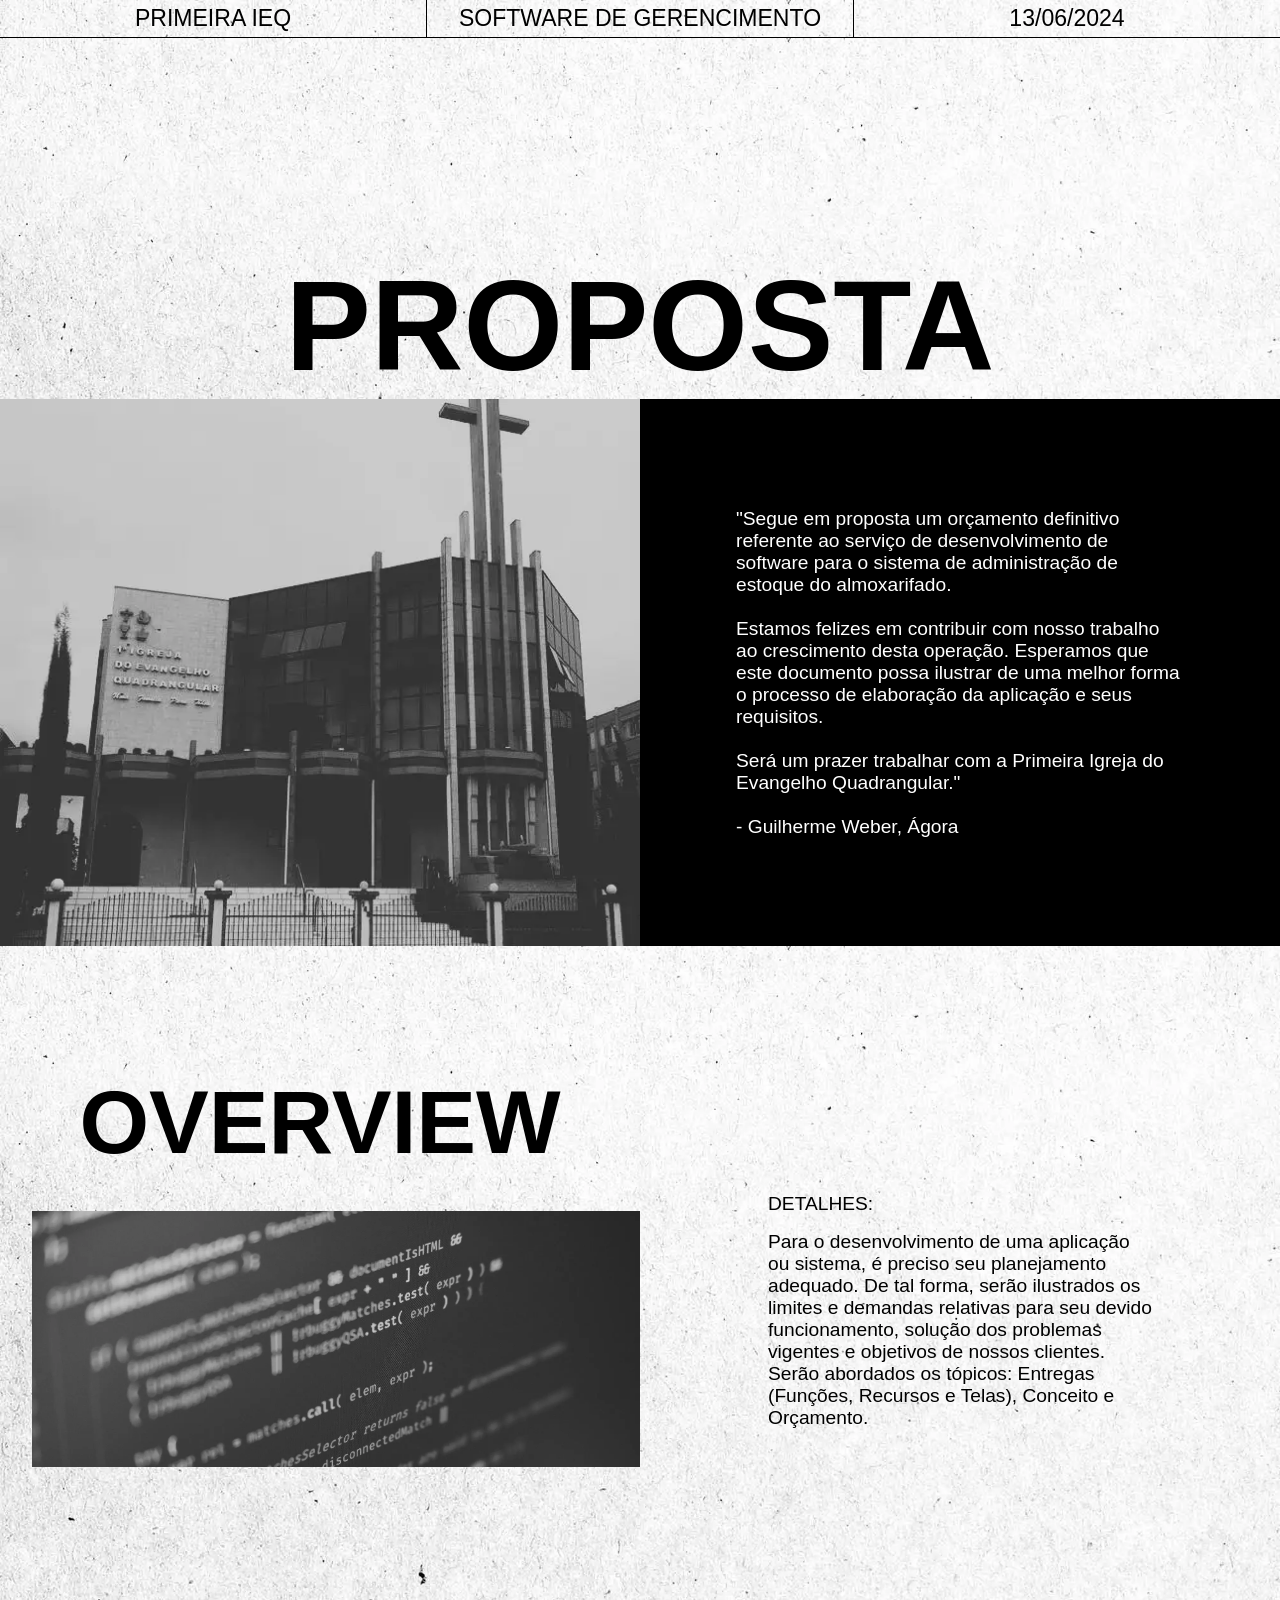
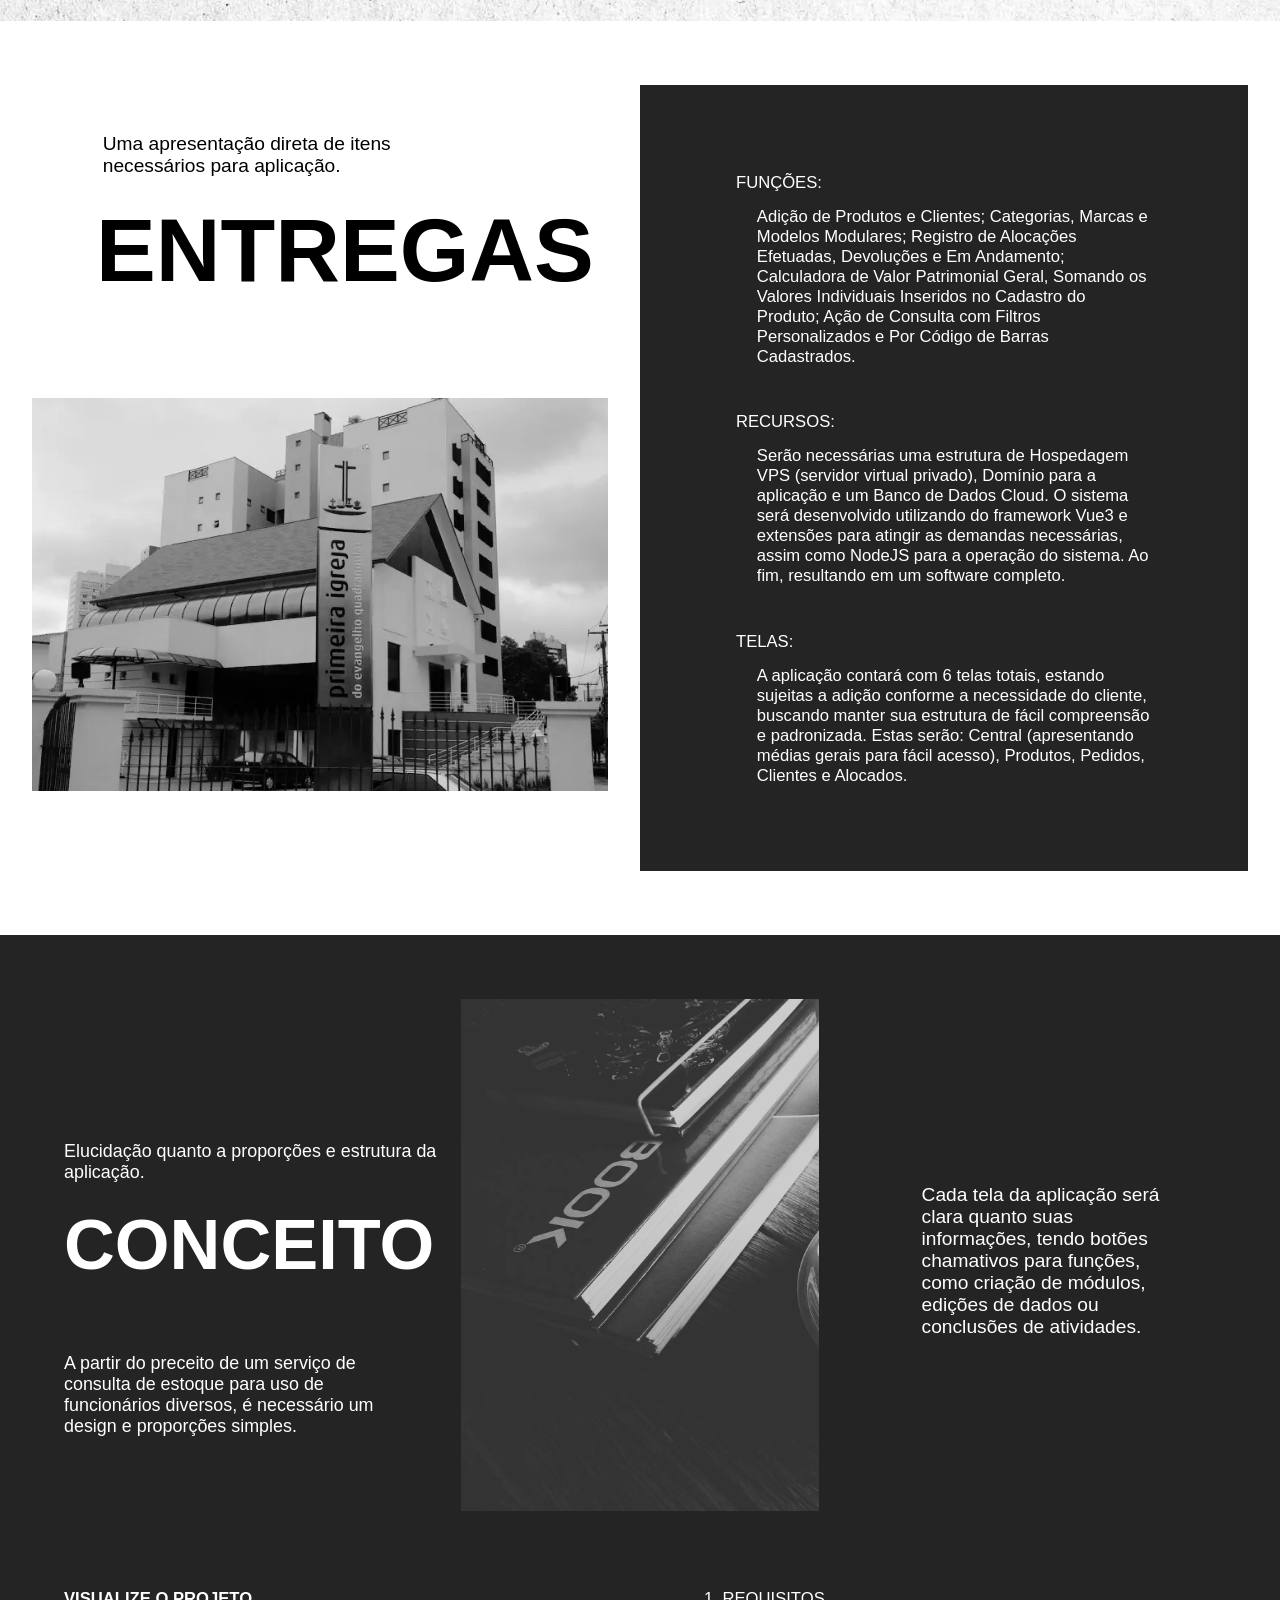
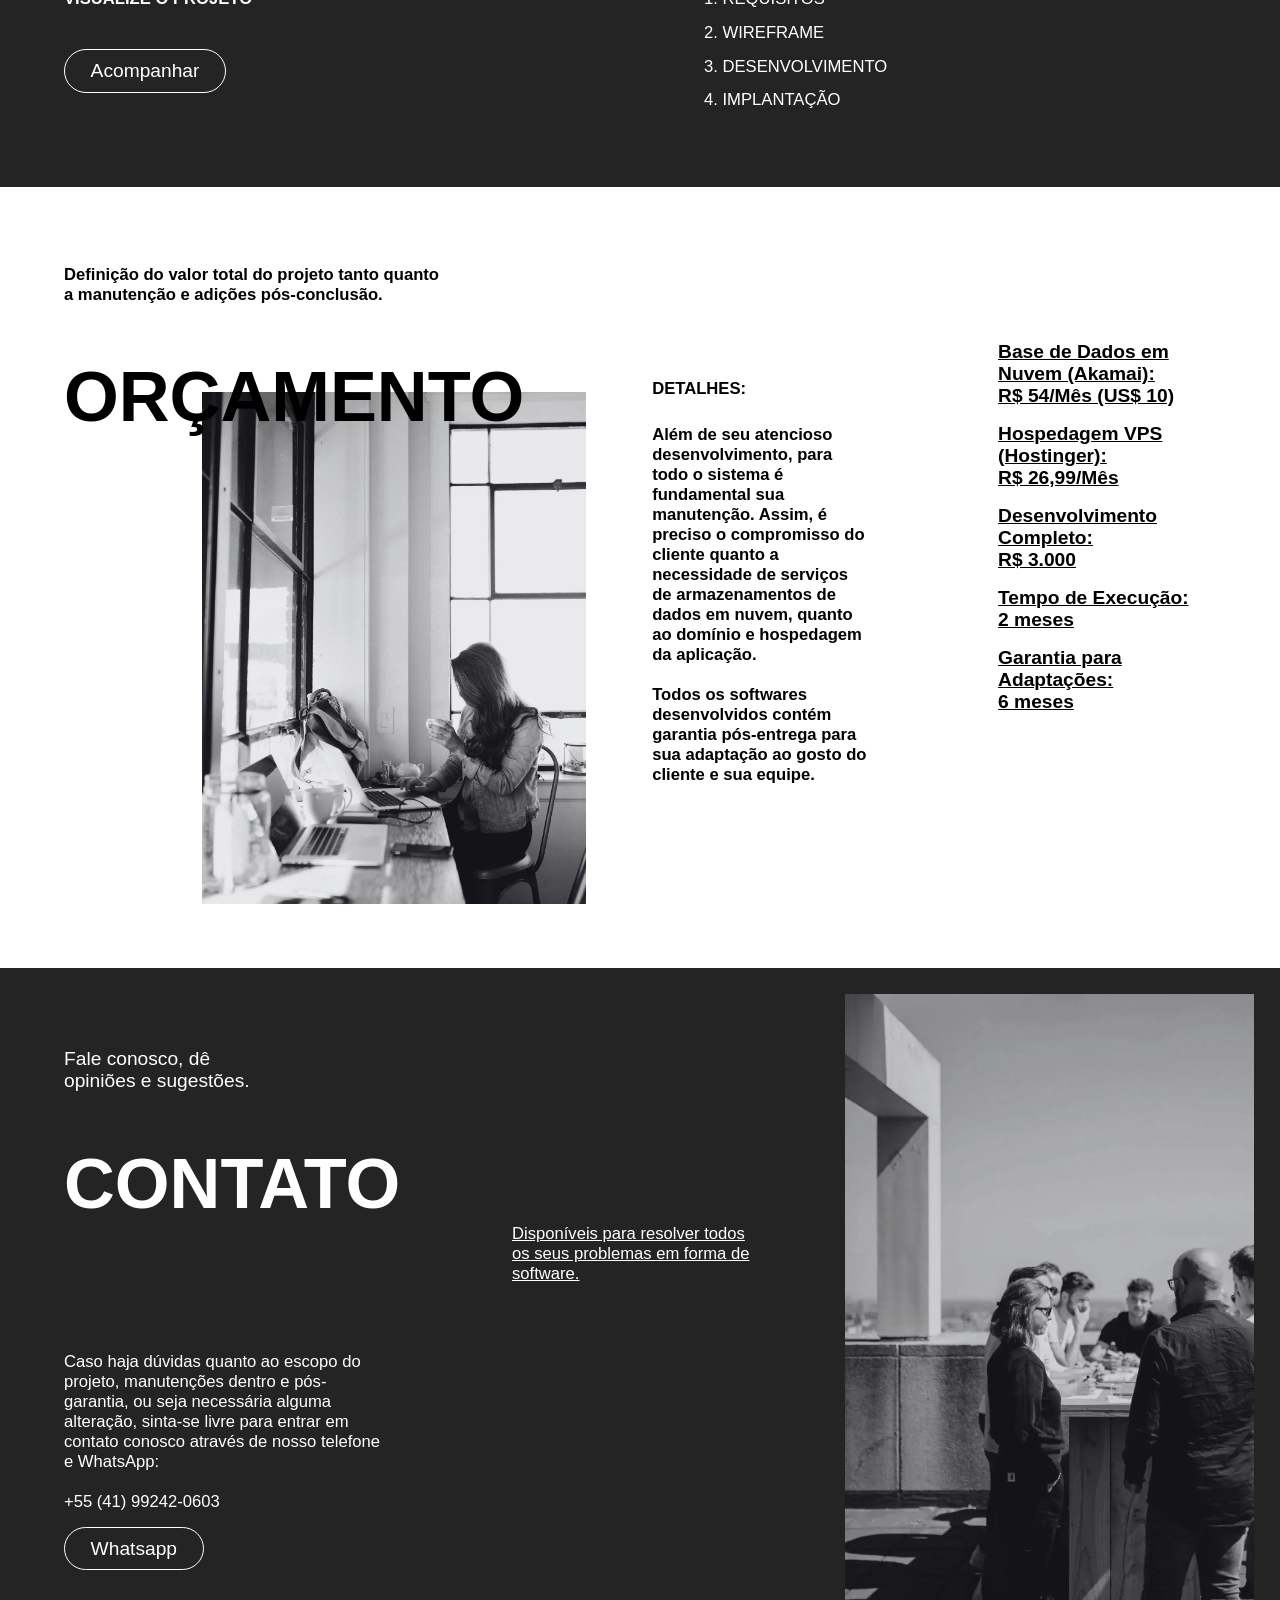
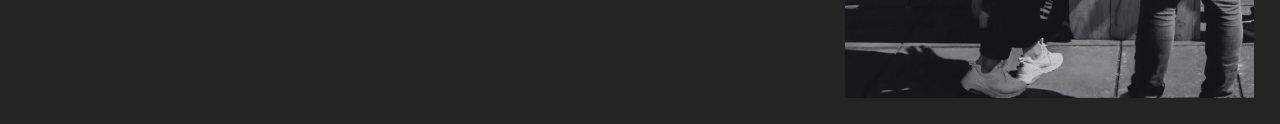
<file: PropostaIEQ.html>
<!DOCTYPE html>
<html lang="en">

<head>
    <meta charset="UTF-8">
    <meta http-equiv="X-UA-Compatible" content="IE=edge">
    <meta name="viewport" content="width=device-width, initial-scale=1.0">
    <title>Proposta IEQ</title>
    <link rel="stylesheet" href="./Src/Css/PropostaITQ.css">
    <link rel="shortcut icon" href="./Src/Icones/logoAgora.png" type="image/x-icon">
</head>

<body>
    <div class="jornal-background">
        <nav>
            <div class="navbar-wrapper">
                <div class="navbar-content-left">Primeira IEQ</div>
                <div class="navbar-content-center">Software de Gerencimento</div>
                <div class="navbar-content-right"> 13/06/2024</div>
            </div>
        </nav>
    </div>
    <div class="jornal-background">
        <div class="hero-container">
            <div class="hero-title">
                <h1 id="title">Proposta</h1>
            </div>
        </div>
        <div class="hero-content-container">
            <div class="hero-content">
                <div class="hero-content-image"></div>
            </div>
            <div class="hero-content">
                <div class="hero-content-text">
                    <h1 id="hero-text">
                        "Segue em proposta um orçamento definitivo referente ao serviço de desenvolvimento de software para o sistema de administração de estoque do almoxarifado.
                        <br> <br> Estamos felizes em contribuir com nosso trabalho ao crescimento desta operação. Esperamos que este documento possa ilustrar de uma melhor forma o processo de elaboração da aplicação e seus requisitos.
                        <br> <br> Será um prazer trabalhar com a Primeira Igreja do Evangelho Quadrangular."
                        <br> <br> - Guilherme Weber, Ágora
                    </h1>
                </div>
            </div>
        </div>
    </div>
    <div class="jornal-background">
        <div class="overview-content-container">
            <div class="overview-content">
                <div class="overview-title">
                
                    <h1 id="title">Overview</h1>
                </div>
            </div>
            <div class="overview-content">
                <div class="hero-content-text">
                    <h2 id="hero-sub">Detalhes:</h2>
                    <h1 id="hero-text">Para o desenvolvimento de uma aplicação ou sistema, é preciso seu planejamento adequado. De tal forma, serão ilustrados os limites e demandas relativas para seu devido funcionamento, solução dos problemas vigentes e objetivos de nossos clientes. Serão abordados os tópicos: Entregas (Funções, Recursos e Telas), Conceito e Orçamento.</h1>
                </div>
            </div>
        </div>
        <div class="overview-content-container">
            <div class="overview-content" id="with-image">
                <div class="overview-content-image"></div>
            </div>
        </div>
    </div>
    <div class="estimate-background">
        <div class="deliverables-content-container">
            <div class="deliverables-content">
                <div class="deliverables-title">
                    <h2 id="sub">Uma apresentação direta de itens necessários para aplicação.</h2>
                    <h1 id="title">Entregas</h1>
                </div>
                <div class="overview-content-image"></div>
            </div>
            <div class="deliverables-content">
                <div class="hero-content-text">
                    <div class="text-container">
                        <h2 id="hero-sub">Funções:</h2>
                        <h1 id="hero-text">Adição de Produtos e Clientes; Categorias, Marcas e Modelos Modulares; Registro de Alocações Efetuadas, Devoluções e Em Andamento; Calculadora de Valor Patrimonial Geral, Somando os Valores Individuais Inseridos no Cadastro do Produto; Ação de Consulta com Filtros Personalizados e Por Código de Barras Cadastrados.</h1>
                    </div>
                    <div class="text-container">
                        <h2 id="hero-sub">Recursos:</h2>
                        <h1 id="hero-text">Serão necessárias uma estrutura de Hospedagem VPS (servidor virtual privado), Domínio para a aplicação e um Banco de Dados Cloud. O sistema será desenvolvido utilizando do framework Vue3 e extensões para atingir as demandas necessárias, assim como NodeJS para a operação do sistema. Ao fim, resultando em um software completo.</h1>
                    </div>
                    <div class="text-container">
                        <h2 id="hero-sub">Telas:</h2>
                        <h1 id="hero-text">A aplicação contará com 6 telas totais, estando sujeitas a adição conforme a necessidade do cliente, buscando manter sua estrutura de fácil compreensão e padronizada. Estas serão: Central (apresentando médias gerais para fácil acesso), Produtos, Pedidos, Clientes e Alocados.</h1>
                    </div>
                </div>
            </div>
        </div>
    </div>
    <div class="concept-background">
        <div class="concept-container">
            <div class="concept-columns">
                <h2 id="sub">Elucidação quanto a proporções e estrutura da aplicação.</h2>
                <h1 id="title">Conceito</h1>
                <h2 id="sub-content">A partir do preceito de um serviço de consulta de estoque para uso de funcionários diversos, é necessário um design e proporções simples.</h2>   
            </div>
            <div class="concept-columns" id="collumn-image"></div>
            <div class="concept-columns">
                <h2 id="sub-details">Cada tela da aplicação será clara quanto suas informações, tendo botões chamativos para funções, como criação de módulos, edições de dados ou conclusões de atividades.</h2>
            </div>
        </div>
        <div class="concept-description-container">
            <div class="concept-columns">
                <h2 id="sub">Visualize O Projeto</h2>
                <a id="button" href="https://www.behance.net/gallery/200270201/Almoxarifado-IEQ">acompanhar</a>
                
            </div>
            <div class="concept-columns">
                <h2 id="req">1. requisitos</h2>
                <h2 id="req">2. wireframe</h2>
                <h2 id="req">3. desenvolvimento</h2>
                <h2 id="req">4. implantação</h2>
            </div>
        </div>
    </div>
    <div class="estimate-background">
        <div class="estimate-container">
            <div class="estimate-columns">
                <h2 id="sub">Definição do valor total do projeto tanto quanto a manutenção e adições pós-conclusão.</h2>
                <h1 id="title">Orçamento</h1>
                <div class="estimate-image"></div>
            </div>
            <div class="estimate-columns">
                <h2 id="sub-details-up">DETALHES:</h2>
                <h2 id="sub-details">Além de seu atencioso desenvolvimento, para todo o sistema é fundamental sua manutenção. Assim, é preciso o compromisso do cliente quanto a necessidade de serviços de armazenamentos de dados em nuvem, quanto ao domínio e hospedagem da aplicação. 
                    <br><br> Todos os softwares desenvolvidos contém garantia pós-entrega para sua adaptação ao gosto do cliente e sua equipe.</h2>
            </div>
            <div class="estimate-columns">
                <div id="sub-details-number">
                    <h2 id="req-estimate">Base de Dados em Nuvem (Akamai):<br>R$ 54/Mês (US$ 10)</h2>
                    <h2 id="req-estimate">Hospedagem VPS (Hostinger): <br>R$ 26,99/Mês</h2>
                    <h2 id="req-estimate">Desenvolvimento Completo: <br>R$ 3.000</h2>
                    <h2 id="req-estimate">Tempo de Execução: <br>2 meses</h2>
                    <h2 id="req-estimate">Garantia para Adaptações: <br>6 meses</h2>
                </div>
            </div>
        </div>
    </div>
    <div class="concept-background">
        <div class="contact-container">
            <div class="contact-columns">
                <h2 id="sub">Fale conosco, dê opiniões e sugestões. </h2>
                <h1 id="title">Contato</h1>
                <h2 id="sub-content">Caso haja dúvidas quanto ao escopo do projeto, manutenções dentro e pós-garantia, ou seja necessária alguma alteração, sinta-se livre para entrar em contato conosco através de nosso telefone e WhatsApp:
                    <br><br> +55 (41) 99242-0603
                </h2>
                <a id="button" href="https://api.whatsapp.com/send?phone=5541992420603">Whatsapp</a>
            </div>
            <div class="contact-columns">
                <h2 id="sub-content-info">Disponíveis para resolver todos os seus problemas em forma de software.</h2>   
            </div>
            <div class="contact-columns" id="collumn-image"></div>
        </div>
    </div>
</body>

</html>
</file>
<file: Src/Css/PropostaITQ.css>
@import url('https://fonts.cdnfonts.com/css/caviar-dreams');
@import url('https://fonts.googleapis.com/css2?family=Inter:wght@100..900&display=swap');
@import url('https://fonts.cdnfonts.com/css/noto-sans-bengali');

*{
    scroll-behavior: smooth;
    list-style: none;
    text-decoration: none;
    font-family: 'Noto Sans Bengali', sans-serif;
    color: #000;
}

body{
    min-height: 100vh;
    margin: 0;
    transition: all 200ms linear;
}

nav .navbar-wrapper{
    align-items: center;
    text-align: center;
    justify-content: space-between;
    display: flex;
    flex-direction: row;
    width: 100%;
    border-bottom: 0.5px solid #000;
    font-size: 1.8vw;
    font-weight: 200;
    text-transform: uppercase;
    height: 10%;
}

nav .navbar-content-left{
    width: 100%;
    height: 100%;
    padding: 5px 0;
}

nav .navbar-content-center{
    width: 100%;
    border-left: 0.5px solid #000;
    border-right: 0.5px solid #000;
    padding: 5px 0;
}

nav .navbar-content-right{
    width: 100%;
    padding: 5px 0;
}

.jornal-background{
    background-repeat: repeat;
    background-size: 100%;
    background-image: url(../images/PropostaGeral/background-image.webp);
}

.hero-container .hero-title {
    padding: 10vw 0 0 0;
    font-size: 5vw;
    text-transform: uppercase;
    text-align: center;
    z-index: 10;
}

.hero-container .hero-title #title{
    margin-bottom: 0px;
}

.hero-content-container{
    text-align: center;
    justify-content: space-between;
    display: flex;
    flex-direction: row;
}

.hero-content-container .hero-content{
    width: 50%;
    background-image: url(../images/PropostaITQ/hero-img.webp);
    background-size: cover;
}

.hero-content-container .hero-content .hero-content-text{
    text-align: left;
    padding: 15%;
    background-color: #000;
}

.hero-content-container .hero-content .hero-content-text #hero-text{
    font-weight: 200;
    font-size: 1.5vw;
    color: #fff;
}

.overview-content-container{
    text-align: center;
    justify-content: space-between;
    display: flex;
    flex-direction: row;
    padding-bottom: 7%;
}

.overview-content-container .overview-content{
    width: 50%;
}

.overview-content-container #with-image{
    width: 47.5%;
    height: 20vw;
    background-image: url(../images/PropostaGeral/code.webp);
    background-size: cover;
    margin-top: -25%;
    margin-left: 2.5%;
}

.overview-content-container .overview-content .hero-content-text{
    text-align: left;
    padding: 18% 20% 0;
    height: auto;
}

.overview-content-container .overview-content .hero-content-text #hero-text{
    font-weight: 200;
    font-size: 1.5vw;
    color: #000000;
    height: 200%;
}

.overview-content-container .overview-content .hero-content-text #hero-sub{
    font-weight: 200;
    font-size: 1.5vw;
    color: #000000;
    text-transform: uppercase;
    padding-top: 30%;
}

.overview-content-container .overview-content .hero-content-image{
    width: 100%;
    height: 100%;
}

.overview-content-container .overview-content .overview-title{
    justify-content: center;
    align-items: center;
    text-align: center;
    display: flex;
    padding: 10% 20% 0;
}

.overview-content-container .overview-content .overview-title #title{
   font-size: 7vw;
   padding: 0;
   margin-bottom: 0;
   text-transform: uppercase;
}

.deliverables-content-container{
    text-align: center;
    justify-content: space-between;
    display: flex;
    flex-direction: row;
    margin-top: 5%;
}

.deliverables-content-container .deliverables-content{
    width: 50%;
}

.deliverables-content .deliverables-title {
    padding: 5% 15%;
    font-size: 3.5vw;
    text-transform: uppercase;
    z-index: 10;
}

.deliverables-content .deliverables-title #title{
    margin-bottom: 0px;
    margin-top: 5%;
    text-align: left;
}

.deliverables-content .deliverables-title #sub{
    font-size: 1.5vw;
    font-weight: 200;
    text-transform: none;
    text-align: left;
    width: 30vw;
    margin-left: 1.5%;
}

.deliverables-content .hero-content-text{
    text-align: left;
    padding: 10% 15%;
    background-color: #242424;
    margin-right: 5%;
}

.deliverables-content .hero-content-text #hero-sub{
    color: #fff;
    text-transform: uppercase;
    font-weight: 500;
    font-size: 1.3vw;
}

.deliverables-content .hero-content-text #hero-text{
    color: #fff;
    font-size: 1.3vw;
    font-weight: 200;
    padding-left: 5%;
}

.deliverables-content .hero-content-text .text-container{
    padding: 2.5% 0;
}

.deliverables-content .overview-content-image{
    height: 50%;
    background-image: url(../images/PropostaITQ/templo.webp);
    background-size: cover;
    margin: 10% 5% 10%;
}

.concept-container{
    text-align: center;
    justify-content: space-between;
    display: flex;
    flex-direction: row;
    margin: 5% 0 0 0;
    padding: 5% 0 0 0;
}

.concept-container .concept-columns{
    width: 33%;
    height: 40vw;
}

.concept-container .concept-columns #sub{
    font-size: 1.4vw;
    font-weight: 200;
    width: 30vw;
    text-align: left;
    padding-left: 5vw;
    color: #fff;
    padding-top: 30%;
}

.concept-container .concept-columns #sub-content{
    font-size: 1.4vw;
    font-weight: 200;
    width: 25vw;
    text-align: left;
    padding-left: 5vw;
    color: #fff;
    padding-top: 5%;
}

.concept-container .concept-columns #title{
    font-size: 5.5vw;
    text-transform: uppercase;
    color: #fff;
    text-align: left;
    padding-left: 5vw;
    margin-top: 5%;
}

.concept-container #collumn-image{
    width: 28%;
    background-image: url(../images/PropostaGeral/concept.webp);
    background-size: cover;
}

.concept-container #sub-details{
    font-size: 1.5vw;
    font-weight: 200;
    width: 20vw;
    text-align: left;
    padding-left: 5vw;
    color: #fff;
    padding-top: 40%;
}

.concept-background{
    background-color: #242424;
}

.concept-description-container{
    text-align: center;
    justify-content: space-between;
    display: flex;
    flex-direction: row;
}

.concept-description-container .concept-columns{
    width: 50%;
    text-align: left;
    padding: 5%;
}

.concept-description-container .concept-columns #sub{
    color: #fff;
    text-transform: uppercase;
    font-size: 1.3vw;
    margin-bottom: 4vw;
}

.concept-description-container .concept-columns #req{
    color: #fff;
    text-transform: uppercase;
    font-size: 1.3vw;
    font-weight: 200;
    margin-bottom: 1vw;
}

.concept-description-container .concept-columns a{
    color: #fff;
    text-transform: uppercase;
    border: 1px #fff solid;
    padding: 0.8vw 2vw;
    border-radius: 100vw;
}

.contact-container .contact-columns a{
    color: #fff;
    text-transform: uppercase;
    border: 1px #fff solid;
    padding: 0.8vw 2vw;
    border-radius: 100vw;
}

#button{
    color: #fff;
    text-transform: capitalize;
    text-decoration:underline;
    align-items: center;
    justify-content: center;
    font-size: 1.5vw;
    border: 0.5px solid #fff;
    text-decoration: none;
}

.estimate-background{
    background-color: #fff;
}

.estimate-container {
    text-align: center;
    justify-content: space-between;
    display: flex;
    flex-direction: row;
}

.estimate-container .estimate-columns{
    width: 50%;
    text-align: left;
    padding: 5%;
}

.estimate-container .estimate-columns #title{
    font-size: 5.5vw;
    text-transform: uppercase;
    text-align: left;
    margin-top: 5%;
}

.estimate-container .estimate-columns #sub{
    font-size: 1.3vw;
    margin-bottom: 4vw;
    width: 30vw;
}

.estimate-container .estimate-columns #sub-details-up{
    font-size: 1.3vw;
    margin-bottom: 2vw;
    margin-top: 10vw;
}

.estimate-container .estimate-columns #sub-details{
    font-size: 1.3vw;
    margin-bottom: 2vw;
    margin-top: 2vw;
}

.estimate-container .estimate-columns #sub-details-number{
    font-size: 1.5vw;
    margin-bottom: 2vw;
    margin-top: 7vw;
}

.sub-values{
    font-size: 1.1vw;
}

#req-estimate{
    font-size: 1.5vw;
    text-decoration: underline;
}

.estimate-image{
    width: 30vw;
    height: 40vw;
    background-image: url(../images/PropostaGeral/estimate.webp);
    background-size: cover;
    margin-top: -20%;
    margin-left: 30%;
}


.contact-image{
    width: 30vw;
    height: 40vw;
    background-image: url(../images/PropostaGeral/contact.webp);
    background-size: cover;
    margin-top: -20%;
    margin-left: 30%;
}

.contact-container {
    text-align: center;
    justify-content: space-between;
    display: flex;
    flex-direction: row;
}

.contact-container .contact-columns{
    width: 25%;
    text-align: left;
    padding: 5%;
    height: 45vw;
}

.contact-container .contact-columns #title{
    font-size: 5.5vw;
    text-transform: uppercase;
    text-align: left;
    margin-top: 5%;
    color: #fff;
}

.contact-container .contact-columns #sub{
    font-size: 1.5vw;
    margin-bottom: 4vw;
    width: 17vw;
    color: #fff;
    font-weight: 200;
}

.contact-container .contact-columns #sub-details-up{
    font-size: 1.3vw;
    margin-bottom: 2vw;
    margin-top: 10vw;
    color: #fff;
}

.contact-container .contact-columns #sub-content{
    font-size: 1.3vw;
    margin-bottom: 2vw;
    margin-top: 10vw;
    color: #fff;
    font-weight: 200;
}

.contact-container .contact-columns #sub-content-info{
    font-size: 1.3vw;
    margin-bottom: 2vw;
    margin-top: 15vw;
    color: #fff;
    font-weight: 200;
    text-decoration: underline;
}

.contact-container .contact-columns #sub-details-number{
    font-size: 1.5vw;
    margin-bottom: 2vw;
    margin-top: 7vw;
    color: #fff;
}

.contact-container #collumn-image{
    width: 29%;
    background-image: url(../images/PropostaGeral/contact.webp);
    background-size: cover;
    margin: 2%;
}

@media (max-width:700px) {

    nav .navbar-wrapper{
        font-size: 3.5vw;
    }

    .jornal-background{
        background-size: 100vh;
    }

    .hero-container .hero-title {
        padding: 20vw 0 0 0;
        font-size: 9vw;
    }
    
    .hero-content-container{
        text-align: center;
        justify-content:center;
        display: flex;
        flex-direction:column;
    }
    
    .hero-content-container .hero-content{
        width: 100vw;
        background-size: cover;
        margin: 0 0vw;
    }

    .hero-content-container .hero-content .hero-content-image{
        width: 100%;
        height: 10vh;
        background-size: cover;
        margin-bottom: 5vh;
    }
    
    .hero-content-container .hero-content .hero-content-text{
        text-align: left;
        padding: 10% 12%;
        background-color: #000;
        height: 100%;
    }
    
    .hero-content-container .hero-content .hero-content-text #hero-text{
        font-weight: 200;
        font-size: 3.5vw;
        color: #fff;
    }

    .overview-content-container{
        text-align: center;
        justify-content:center;
        display: flex;
        flex-direction:column;
        padding-bottom: 0;
    }
    
    .overview-content-container .overview-content{
        width: 100%;
    }
    
    .overview-content-container #with-image{
        width: 85vw;
        height: 30vw;
        background-size: cover;
        margin-top: 0;
        margin-left:0;
        margin: 7.5vw;
    }
    
    .overview-content-container .overview-content .hero-content-text{
        text-align: left;
        padding: 0% 10% 0;
        height: auto;
    }
    
    .overview-content-container .overview-content .hero-content-text #hero-text{
        font-weight: 200;
        font-size: 4vw;
        color: #000000;
        height: 200%;
    }
    
    .overview-content-container .overview-content .hero-content-text #hero-sub{
        font-weight: 200;
        font-size: 5vw;
        color: #000000;
        text-transform: uppercase;
        padding-top: 5%;
        font-weight: 600;
    }
    
    .overview-content-container .overview-content .hero-content-image{
        width: 100%;
        height: 100%;
    }
    
    .overview-content-container .overview-content .overview-title{
        padding: 0 0 0 0;
    }
    
    .overview-content-container .overview-content .overview-title #title{
        font-size: 17vw;
    }

    .deliverables-content-container{
        flex-direction: column;
        margin-top: 5%;
    }
    
    .deliverables-content-container .deliverables-content{
        width: 100%;
    }
    
    .deliverables-content .deliverables-title {
        padding: 5% 0;
        font-size: 9vw;
        text-transform: uppercase;
        z-index: 10;
        display: flex;
        flex-direction: column-reverse;
    }
    
    .deliverables-content .deliverables-title #title{
        margin-bottom: 0px;
        margin-top: 5%;
        text-align: center;
    }
    
    .deliverables-content .deliverables-title #sub{
        font-size: 4vw;
        font-weight: 200;
        text-transform: none;
        text-align: center;
        width: 90vw;
        margin-left: 5vw;
    }
    
    .deliverables-content .hero-content-text{
        text-align: left;
        padding: 10% 10%;
        background-color: #242424;
        margin: 0 7.5vw;
    }
    
    .deliverables-content .hero-content-text #hero-sub{
        color: #fff;
        text-transform: uppercase;
        font-weight: 500;
        font-size: 3.5vw;
    }
    
    .deliverables-content .hero-content-text #hero-text{
        color: #fff;
        font-size: 3.5vw;
        font-weight: 200;
        padding-left: 5%;
    }
    
    .deliverables-content .hero-content-text .text-container{
        padding: 2.5% 0;
    }
    
    .deliverables-content .overview-content-image{
        height: 20vw;
        width: 85vw;
        background-size: cover;
        margin: 0% 7.5vw;
        padding-top: 0vh;
    }

    .concept-container{
        text-align: center;
        justify-content: space-between;
        display: flex;
        flex-direction: column;
        margin: 5% 0 0 0;
        padding: 5% 0 0 0;
    }
    
    .concept-container .concept-columns{
        width: 100%;
        height: 100%;
    }
    
    .concept-container .concept-columns #sub{
        padding-top: 0%;
        font-size: 3vw;
        font-weight: 200;
        text-transform: none;
        text-align: center;
        width: 90vw;
        padding-left: 5vw;
    }
    
    .concept-container .concept-columns #sub-content{
        font-size: 4vw;
        font-weight: 200;
        width: 90vw;
        text-align: center;
        padding-left: 5vw;
        color: #fff;
        padding-top: 0;
    }
    
    .concept-container .concept-columns #title{
        font-size: 17vw;
        text-transform: uppercase;
        color: #fff;
        text-align: center;
        padding: 0;
        margin: 5%;
    }
    
    .concept-container #collumn-image{
        height: 100vw;
        width: 70vw;
        margin: 5vw 15vw;
        background-size: cover;
    }
    
    .concept-container #sub-details{
        font-size: 4vw;
        width: 90vw;
        text-align: center;
        color: #fff;
        padding: 0 5vw;
    }
    
    .concept-background{
        background-color: #242424;
    }
    
    .concept-description-container{
        text-align: center;
        justify-content: space-between;
        display: flex;
        flex-direction: column-reverse;

    }
    
    .concept-description-container .concept-columns{
        width: 100%;
        text-align: center;
        padding: 5% 0;
    }
    
    .concept-description-container .concept-columns #sub{
        color: #fff;
        text-transform: uppercase;
        font-size: 5vw;
        margin-bottom: 6vw;
    }
    
    .concept-description-container .concept-columns #req{
        color: #fff;
        text-transform: uppercase;
        font-size: 3.5vw;
        font-weight: 200;
        margin-bottom: 3vw;
    }
    
    .concept-description-container .concept-columns a{
        text-align: center;
        margin: 0 30vw;
        display: flex;
        text-transform: uppercase;
        font-size: 2vw;
        border: 1px #fff solid;
        padding: 2vw 5vw;
        margin-bottom: 10vw;
        border-radius: 100vw;
    }

    .contact-container .contact-columns a{
        text-align: center;
        margin: 0 30vw;
        display: flex;
        text-transform: uppercase;
        font-size: 2vw;
        border: 1px #fff solid;
        padding: 2vw 5vw;
        margin-top: 20vw;
        margin-bottom: 10vw;
        border-radius: 100vw;
    }
    
    #button{
        text-transform: capitalize;
        text-decoration:underline;
        text-align: center;
        font-size: 4vw;
        border: 0.5px solid #fff;
        text-decoration: none;
    }

    .estimate-container {
        flex-direction: column;
        padding-bottom: 10vw;
    }
    
    .estimate-container .estimate-columns{
        width: 100%;
        text-align: left;
        padding: 0;
    }
    
    .estimate-container .estimate-columns #title{
        font-size: 14vw;
        text-align: center;
        margin-top: 2%;
    }
    
    .estimate-container .estimate-columns #sub{
        font-size: 3vw;
        margin-bottom: 2vw;
        width: 90vw;
        margin-left: 5vw;
        text-align: center;
        margin-top: 10vw;
    }
    
    .estimate-container .estimate-columns #sub-details-up{
        font-size: 5vw;
        margin-bottom: 2vw;
        margin-top: 10vw;
        margin-left: 15vw;
        width: 70vw;
    }
    
    .estimate-container .estimate-columns #sub-details{
        font-size: 4vw;
        margin-bottom: 2vw;
        margin-top: 2vw;
        width: 70vw;
        margin-left: 15vw;
    }
    
    .estimate-container .estimate-columns #sub-details-number{
        font-size: 3vw;
        margin-bottom: 2vw;
        margin-top: 7vw;
    }
    
    .sub-values{
        font-size: 3vw;
    }
    
    #req-estimate{
        font-size: 3vw;
        text-decoration: underline;
        width: 70vw;
        margin-left: 15vw;
    }
    
    .estimate-image{
        width: 70vw;
        height: 50vh;
        background-size: cover;
        margin-top: -17%;
        margin-left: 15vw;
    }

    .contact-image{
        width: 30vw;
        height: 40vw;
        background-size: cover;
        margin-top: -0%;
        margin-left: 30%;
    }
    
    .contact-container {
        flex-direction: column;
    }
    
    .contact-container .contact-columns{
        width: 100%;
        text-align: center;
        padding: 0;
        height: 45vw;
    }
    
    .contact-container .contact-columns #title{
        font-size: 17vw;
        text-align: center;
        margin-top: 0;
    }
    
    .contact-container .contact-columns #sub{
        font-size: 3vw;
        margin-bottom: 1vw;
        margin-top: 10vw;
        margin-left: 15vw;
        width: 70vw;
        color: #fff;
        font-weight: 200;
        text-align: center;
    }
    
    .contact-container .contact-columns #sub-details-up{
        font-size: 3vw;
        margin-bottom: 2vw;
        margin-top: 20vw;
        margin-left: 15vw;
        width: 70vw;
    }
    
    .contact-container .contact-columns #sub-content{
        font-size: 3vw;
        margin-bottom: 2vw;
        margin-top: 10vw;
        margin-left: 15vw;
        width: 70vw;
    }
    
    .contact-container .contact-columns #sub-content-info{
        font-size: 3vw;
        margin-bottom: 2vw;
        margin-top: 35vw;
        color: #fff;
        font-weight: 200;
        text-decoration: underline;
    }
    
    .contact-container .contact-columns #sub-details-number{
        font-size: 1.5vw;
        margin-bottom: 2vw;
        margin-top: 7vw;
        color: #fff;
    }
    
    .contact-container #collumn-image{
        margin: 30vw 15vw 10vw;
        width: 70vw;
        height: 50vh;
    }
}
</file>
